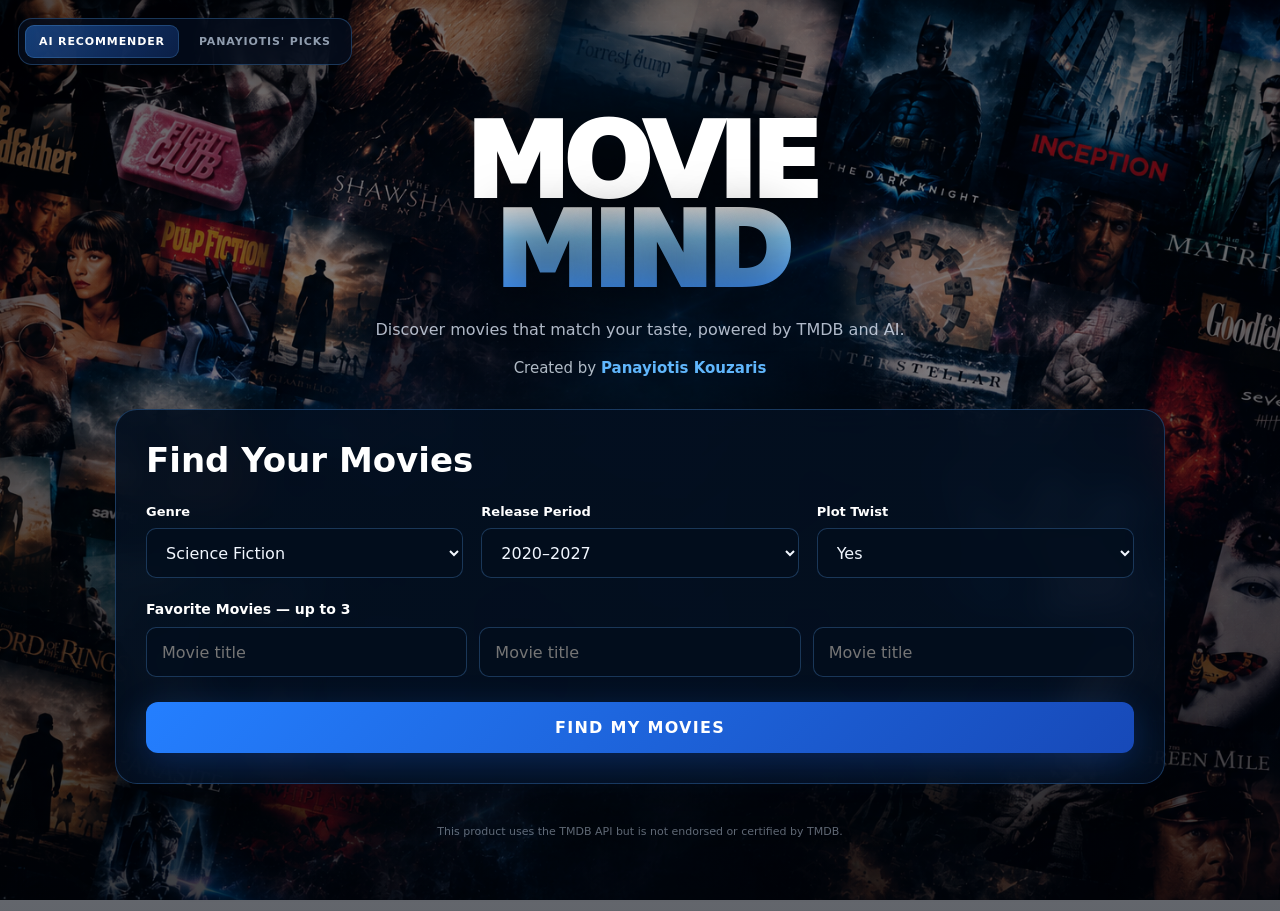
<file: index.html>
<!DOCTYPE html>
<html lang="en">
<head>
<meta charset="UTF-8">
<meta name="viewport" content="width=device-width, initial-scale=1.0">
<title>MovieMind AI</title>
<meta name="description" content="MovieMind AI — personalized movie recommendations created by Panayiotis Kouzaris.">

<style>
*{box-sizing:border-box}

html{
    scroll-behavior:smooth
}

body{
    margin:0;
    min-height:100vh;
    color:#fff;
    font-family:
        Inter,
        system-ui,
        -apple-system,
        BlinkMacSystemFont,
        "Segoe UI",
        sans-serif;

    background:
        linear-gradient(
            rgba(2,7,17,.38),
            rgba(2,7,17,.62)
        ),
        url("ChatGPT Image 25 Σεπ 2026, 02_15_11 μ.μ..png")
        center/cover fixed no-repeat;

    overflow-x:hidden;
}

body:after{
    content:"";
    position:fixed;
    inset:0;
    pointer-events:none;
    z-index:-1;

    background:
        radial-gradient(
            ellipse at center,
            transparent 30%,
            rgba(0,0,0,.45) 100%
        );
}

button,
select,
input{
    font:inherit;
}

button{
    cursor:pointer;
}

.container{
    width:min(1050px,calc(100% - 32px));
    margin:auto;
    padding:42px 0 70px;
}


/* =========================
   MODE SWITCH
========================= */

.mode-switch{
    position:fixed;
    top:18px;
    left:18px;
    z-index:50;

    display:flex;
    gap:6px;

    padding:6px;

    border:1px solid rgba(90,170,255,.28);
    border-radius:14px;

    background:rgba(3,12,27,.82);

    backdrop-filter:blur(18px);

    box-shadow:
        0 12px 35px rgba(0,0,0,.35);
}

.mode-button{
    border:0;
    border-radius:9px;

    padding:10px 14px;

    color:rgba(220,235,255,.65);
    background:transparent;

    font-size:11px;
    font-weight:800;
    letter-spacing:.08em;
}

.mode-button.active{
    color:#fff;

    background:
        linear-gradient(
            135deg,
            rgba(45,135,255,.42),
            rgba(30,80,180,.3)
        );

    box-shadow:
        inset 0 0 0 1px rgba(100,185,255,.22);
}


/* =========================
   MODE CONTENT
========================= */

.mode-content{
    display:none;
}

.mode-content.active{
    display:block;
}


/* =========================
   HERO
========================= */

.hero{
    text-align:center;
    padding:58px 10px 32px;
}

.hero h1{
    margin:18px 0 10px;

    font-size:clamp(54px,10vw,104px);
    line-height:.86;
    letter-spacing:-.055em;
    font-weight:950;

    text-shadow:
        0 10px 50px rgba(0,0,0,.55);
}

.hero h1 span{
    display:block;

    background:
        linear-gradient(
            180deg,
            #fff 0%,
            #8bd1ff 35%,
            #398fff 100%
        );

    -webkit-background-clip:text;
    background-clip:text;
    -webkit-text-fill-color:transparent;
}

.hero p{
    max-width:650px;
    margin:20px auto 0;

    color:rgba(225,235,250,.78);

    font-size:16px;
    line-height:1.65;
}

.creator{
    margin-top:16px;

    color:rgba(230,239,250,.78);

    font-size:15px;
}

.creator strong{
    color:#62b9ff;
}


/* =========================
   MAIN BOX
========================= */

.box{
    padding:30px;

    border:1px solid rgba(85,165,255,.28);
    border-radius:22px;

    background:
        linear-gradient(
            145deg,
            rgba(3,15,31,.91),
            rgba(4,17,35,.82)
        );

    box-shadow:
        0 30px 80px rgba(0,0,0,.42);

    backdrop-filter:blur(16px);
}

.box h2{
    margin:0 0 24px;

    font-size:
        clamp(
            25px,
            4vw,
            34px
        );
}


/* =========================
   AI FORM
========================= */

.form-grid{
    display:grid;

    grid-template-columns:
        repeat(3,1fr);

    gap:18px;
}

.field label{
    display:block;

    margin-bottom:9px;

    font-size:13px;
    font-weight:700;
}

.field select,
.field input{
    width:100%;
    min-height:50px;

    padding:0 15px;

    border:
        1px solid
        rgba(90,165,245,.28);

    border-radius:10px;

    outline:none;

    color:#f2f7ff;

    background:
        rgba(3,14,29,.82);
}

.field select option{
    background:#071426;
    color:#fff;
}

.favorites{
    margin-top:23px;
}

.favorites-title{
    margin-bottom:10px;

    font-size:14px;
    font-weight:700;
}

.favorite-grid{
    display:grid;

    grid-template-columns:
        repeat(3,1fr);

    gap:12px;
}

.find-button{
    width:100%;

    margin-top:25px;

    padding:16px;

    border:0;
    border-radius:12px;

    color:#fff;

    font-weight:900;
    letter-spacing:.08em;

    background:
        linear-gradient(
            135deg,
            #247fff,
            #1749b8
        );

    box-shadow:
        0 10px 35px
        rgba(30,110,255,.25);
}


/* =========================
   RESULTS
========================= */

.results{
    margin-top:30px;
}

.loading{
    padding:50px;

    text-align:center;

    border:
        1px solid
        rgba(85,165,255,.2);

    border-radius:18px;

    background:
        rgba(3,15,31,.78);
}

.spinner{
    width:38px;
    height:38px;

    margin:
        0 auto 15px;

    border:
        3px solid
        rgba(255,255,255,.15);

    border-top-color:#54aaff;

    border-radius:50%;

    animation:
        spin 1s linear infinite;
}

@keyframes spin{
    to{
        transform:rotate(360deg);
    }
}

.movie-grid{
    display:grid;

    grid-template-columns:
        repeat(2,1fr);

    gap:18px;
}

.movie-card{
    display:flex;

    gap:16px;

    padding:15px;

    min-height:180px;

    border:
        1px solid
        rgba(90,165,255,.2);

    border-radius:16px;

    background:
        rgba(3,15,31,.82);
}

.movie-card img{
    width:105px;
    height:158px;

    object-fit:cover;

    border-radius:9px;

    flex:none;
}

.movie-info{
    min-width:0;
}

.movie-info h3{
    margin:
        0 0 7px;

    font-size:19px;
}

.movie-meta{
    color:#70bfff;

    font-size:13px;

    margin-bottom:9px;
}

.movie-rating{
    display:inline-block;

    margin-bottom:9px;

    padding:
        4px 8px;

    border-radius:6px;

    background:
        rgba(255,193,7,.12);

    color:#ffd76a;

    font-size:12px;
    font-weight:800;
}

.movie-reason{
    color:
        rgba(225,235,250,.72);

    font-size:13px;
    line-height:1.5;
}


/* =========================
   PANAYIOTIS' PICKS
========================= */

.picks-header{
    display:flex;

    align-items:center;

    justify-content:space-between;

    gap:15px;

    margin-bottom:25px;
}

.picks-header h2{
    margin:0;
}

.picks-header select{
    min-width:210px;

    padding:12px 14px;

    border:
        1px solid
        rgba(90,165,245,.3);

    border-radius:10px;

    color:#fff;

    background:#071426;
}

.picks-grid{
    display:grid;

    grid-template-columns:
        repeat(2,1fr);

    gap:18px;
}

.pick-card{
    display:flex;

    align-items:center;

    gap:12px;

    min-height:150px;

    padding:12px;

    border:
        1px solid
        rgba(90,165,255,.2);

    border-radius:15px;

    background:
        rgba(3,15,31,.82);
}

.pick-poster{
    width:92px;
    height:138px;

    object-fit:cover;

    border-radius:8px;

    flex:none;

    background:#071426;
}

.pick-rank{
    width:32px;
    height:32px;

    display:flex;

    align-items:center;
    justify-content:center;

    flex:none;

    border-radius:50%;

    background:
        rgba(45,135,255,.2);

    color:#70bfff;

    font-size:11px;
    font-weight:900;
}

.pick-info{
    min-width:0;

    flex:1;
}

.pick-title{
    margin:0 0 5px;

    font-size:16px;
}

.pick-year{
    color:
        rgba(220,235,255,.58);

    font-size:12px;
}

.pick-tmdb{
    display:inline-block;

    margin-top:9px;

    color:#70bfff;

    font-size:11px;

    text-decoration:none;
}

.pick-rating{
    min-width:65px;

    text-align:right;

    color:#ffd76a;

    font-size:13px;
    font-weight:900;
}


/* =========================
   ERROR
========================= */

.error-box{
    padding:18px;

    border-radius:12px;

    background:
        rgba(180,30,30,.18);

    border:
        1px solid
        rgba(255,80,80,.25);

    color:#ffb0b0;
}


/* =========================
   TMDB
========================= */

.tmdb{
    margin-top:40px;

    text-align:center;

    color:
        rgba(220,235,255,.5);

    font-size:11px;

    line-height:1.5;
}


/* =========================
   MOBILE
========================= */

@media(max-width:800px){

    .form-grid,
    .favorite-grid,
    .movie-grid,
    .picks-grid{
        grid-template-columns:1fr;
    }

    .picks-header{
        align-items:stretch;

        flex-direction:column;
    }

    .picks-header select{
        width:100%;
    }

    .mode-switch{
        position:relative;

        top:auto;
        left:auto;

        width:max-content;

        margin:
            15px auto 0;
    }

    .hero{
        padding-top:30px;
    }
}

@media(max-width:500px){

    .container{
        width:
            calc(100% - 20px);
    }

    .box{
        padding:20px;
    }

    .pick-card{
        align-items:flex-start;
    }

    .pick-rating{
        min-width:55px;
    }
}
</style>
</head>


<body>


<!-- =========================
     MODE SWITCH
========================= -->

<div class="mode-switch">

    <button
        class="mode-button active"
        id="aiModeButton"
        type="button"
    >
        AI RECOMMENDER
    </button>

    <button
        class="mode-button"
        id="picksModeButton"
        type="button"
    >
        PANAYIOTIS' PICKS
    </button>

</div>


<main class="container">


<!-- =========================
     HERO
========================= -->

<section class="hero">

    <h1>
        MOVIE
        <span>MIND</span>
    </h1>

    <p>
        Discover movies that match your taste,
        powered by TMDB and AI.
    </p>

    <div class="creator">
        Created by
        <strong>
            Panayiotis Kouzaris
        </strong>
    </div>

</section>


<!-- =========================
     AI RECOMMENDER
========================= -->

<section
    id="aiMode"
    class="mode-content active"
>

    <div class="box">

        <h2>
            Find Your Movies
        </h2>


        <div class="form-grid">

            <div class="field">

                <label for="genre">
                    Genre
                </label>

                <select id="genre">

                    <option value="science fiction">
                        Science Fiction
                    </option>

                    <option value="thriller">
                        Thriller
                    </option>

                    <option value="action">
                        Action
                    </option>

                    <option value="drama">
                        Drama
                    </option>

                    <option value="comedy">
                        Comedy
                    </option>

                    <option value="horror">
                        Horror
                    </option>

                    <option value="romance">
                        Romance
                    </option>

                    <option value="mystery">
                        Mystery
                    </option>

                    <option value="adventure">
                        Adventure
                    </option>

                    <option value="fantasy">
                        Fantasy
                    </option>

                    <option value="any">
                        Any
                    </option>

                </select>

            </div>


            <div class="field">

                <label for="period">
                    Release Period
                </label>

                <select id="period">

                    <option value="2020-2027">
                        2020–2027
                    </option>

                    <option value="2010-2020">
                        2010–2020
                    </option>

                    <option value="2000-2010">
                        2000–2010
                    </option>

                    <option value="1990-2000">
                        1990–2000
                    </option>

                    <option value="1980-1990">
                        1980–1990
                    </option>

                    <option value="before-1980">
                        Before 1980
                    </option>

                    <option value="any">
                        Any
                    </option>

                </select>

            </div>


            <div class="field">

                <label for="plotTwist">
                    Plot Twist
                </label>

                <select id="plotTwist">

                    <option value="yes">
                        Yes
                    </option>

                    <option value="no">
                        No
                    </option>

                    <option value="any">
                        Any
                    </option>

                </select>

            </div>

        </div>


        <div class="favorites">

            <div class="favorites-title">
                Favorite Movies — up to 3
            </div>


            <div class="favorite-grid">

                <div class="field">

                    <input
                        id="favorite1"
                        placeholder="Movie title"
                    >

                </div>


                <div class="field">

                    <input
                        id="favorite2"
                        placeholder="Movie title"
                    >

                </div>


                <div class="field">

                    <input
                        id="favorite3"
                        placeholder="Movie title"
                    >

                </div>

            </div>

        </div>


        <button
            class="find-button"
            id="recommendButton"
            type="button"
        >
            FIND MY MOVIES
        </button>

    </div>


    <section
        class="results"
        id="results"
        style="display:none"
    >

        <h2>
            Your AI Recommendations
        </h2>


        <div
            id="loading"
            class="loading"
            style="display:none"
        >

            <div class="spinner"></div>

            <p>
                MovieMind is searching the stars...
            </p>

        </div>


        <div
            id="movieResults"
            class="movie-grid"
            style="display:none"
        ></div>

    </section>

</section>


<!-- =========================
     PANAYIOTIS' PICKS
========================= -->

<section
    id="picksMode"
    class="mode-content"
>

    <div class="box">

        <div class="picks-header">

            <h2 id="picksTitle">
                Science Fiction
            </h2>


            <select id="pickCategory">

                <option value="science-fiction">
                    Science Fiction
                </option>

                <option value="thriller">
                    Thriller
                </option>

                <option value="action">
                    Action
                </option>

                <option value="drama">
                    Drama
                </option>

                <option value="comedy">
                    Comedy
                </option>

                <option value="horror">
                    Horror
                </option>

                <option value="romance">
                    Romance
                </option>

                <option value="mystery">
                    Mystery
                </option>

                <option value="adventure">
                    Adventure
                </option>

                <option value="fantasy">
                    Fantasy
                </option>

            </select>

        </div>


        <div
            id="picksGrid"
            class="picks-grid"
        ></div>

    </div>

</section>


<div class="tmdb">

    This product uses the TMDB API
    but is not endorsed or certified by TMDB.

</div>


</main>


<script>

const API_URL =
    "https://movie-mind-api.pankouzaris.workers.dev/";


/* =========================
   PICK GENRES
========================= */

const PICK_GENRES = {

    "science-fiction": 878,

    "thriller": 53,

    "action": 28,

    "drama": 18,

    "comedy": 35,

    "horror": 27,

    "romance": 10749,

    "mystery": 9648,

    "adventure": 12,

    "fantasy": 14

};


const PICK_GENRE_NAMES = {

    "science-fiction":
        "Science Fiction",

    "thriller":
        "Thriller",

    "action":
        "Action",

    "drama":
        "Drama",

    "comedy":
        "Comedy",

    "horror":
        "Horror",

    "romance":
        "Romance",

    "mystery":
        "Mystery",

    "adventure":
        "Adventure",

    "fantasy":
        "Fantasy"

};


let PANAYIOTIS_CATALOG = null;


/* =========================
   MODE SWITCH
========================= */

const aiButton =
    document.getElementById(
        "aiModeButton"
    );

const picksButton =
    document.getElementById(
        "picksModeButton"
    );

const aiMode =
    document.getElementById(
        "aiMode"
    );

const picksMode =
    document.getElementById(
        "picksMode"
    );


function showMode(mode){

    const picks =
        mode === "picks";


    aiMode.classList.toggle(
        "active",
        !picks
    );

    picksMode.classList.toggle(
        "active",
        picks
    );


    aiButton.classList.toggle(
        "active",
        !picks
    );

    picksButton.classList.toggle(
        "active",
        picks
    );


    if(picks){

        displayPicks();

    }

}


aiButton.addEventListener(
    "click",
    () => showMode("ai")
);


picksButton.addEventListener(
    "click",
    () => showMode("picks")
);


/* =========================
   AI RECOMMENDER
========================= */

async function findMovies(){

    const results =
        document.getElementById(
            "results"
        );

    const loading =
        document.getElementById(
            "loading"
        );

    const out =
        document.getElementById(
            "movieResults"
        );

    const button =
        document.getElementById(
            "recommendButton"
        );


    results.style.display =
        "block";

    loading.style.display =
        "block";

    out.style.display =
        "none";

    out.innerHTML =
        "";


    button.disabled =
        true;

    button.textContent =
        "SEARCHING...";


    try{

        const response =
            await fetch(
                API_URL,
                {
                    method:"POST",

                    headers:{
                        "Content-Type":
                            "application/json"
                    },

                    body:
                        JSON.stringify({

                            genre:
                                document
                                    .getElementById(
                                        "genre"
                                    )
                                    .value,

                            period:
                                document
                                    .getElementById(
                                        "period"
                                    )
                                    .value,

                            plotTwist:
                                document
                                    .getElementById(
                                        "plotTwist"
                                    )
                                    .value,

                            favoriteMovies:[

                                document
                                    .getElementById(
                                        "favorite1"
                                    )
                                    .value
                                    .trim(),

                                document
                                    .getElementById(
                                        "favorite2"
                                    )
                                    .value
                                    .trim(),

                                document
                                    .getElementById(
                                        "favorite3"
                                    )
                                    .value
                                    .trim()

                            ].filter(Boolean)

                        })

                }
            );


        const data =
            await response.json();


        if(
            !response.ok ||
            !data.success
        ){

            throw new Error(
                data.error ||
                "MovieMind could not find recommendations."
            );

        }


        out.innerHTML =
            (data.recommendations || [])
                .map(
                    movie => `

                        <article
                            class="movie-card"
                        >

                            ${
                                movie.poster_path

                                ?

                                `
                                <img
                                    src="https://image.tmdb.org/t/p/w342${movie.poster_path}"
                                    alt="${escapeAttr(
                                        movie.title
                                    )}"
                                    loading="lazy"
                                >
                                `

                                :

                                ``
                            }


                            <div
                                class="movie-info"
                            >

                                <h3>
                                    ${escapeHtml(
                                        movie.title
                                    )}
                                </h3>


                                <div
                                    class="movie-meta"
                                >
                                    ${escapeHtml(
                                        movie.year || ""
                                    )}
                                </div>


                                <div
                                    class="movie-rating"
                                >
                                    ★
                                    ${Number(
                                        movie.rating || 0
                                    ).toFixed(1)}
                                </div>


                                <div
                                    class="movie-reason"
                                >
                                    ${escapeHtml(
                                        movie.reason || ""
                                    )}
                                </div>

                            </div>

                        </article>

                    `
                )
                .join("");


        out.style.display =
            "grid";


    }catch(e){

        out.innerHTML = `

            <div
                class="error-box"
                style="
                    grid-column:1/-1
                "
            >
                ${escapeHtml(
                    e.message
                )}
            </div>

        `;

        out.style.display =
            "grid";

    }finally{

        loading.style.display =
            "none";

        button.disabled =
            false;

        button.textContent =
            "FIND MY MOVIES";

    }

}


document
    .getElementById(
        "recommendButton"
    )
    .addEventListener(
        "click",
        findMovies
    );


/* =========================
   LOAD PANAYIOTIS' CATALOG
========================= */

async function loadPanayiotisCatalog(){

    if(PANAYIOTIS_CATALOG){

        return PANAYIOTIS_CATALOG;

    }


    try{

        const cached =
            localStorage.getItem(
                "moviemind_panayiotis_catalog_v1"
            );


        if(cached){

            const parsed =
                JSON.parse(cached);


            if(
                Array.isArray(parsed) &&
                parsed.length
            ){

                PANAYIOTIS_CATALOG =
                    parsed;

                return parsed;

            }

        }

    }catch(e){

        localStorage.removeItem(
            "moviemind_panayiotis_catalog_v1"
        );

    }


    const grid =
        document.getElementById(
            "picksGrid"
        );


    grid.innerHTML = `

        <div
            class="loading"
            style="
                display:block;
                grid-column:1/-1
            "
        >

            <div
                class="spinner"
            ></div>

            <p>
                Loading Panayiotis' movies...
            </p>

        </div>

    `;


    const response =
        await fetch(
            API_URL,
            {
                method:"POST",

                headers:{
                    "Content-Type":
                        "application/json"
                },

                body:
                    JSON.stringify({
                        action:
                            "pickCatalog"
                    })
            }
        );


    const data =
        await response.json();


    if(
        !response.ok ||
        !data.success
    ){

        throw new Error(
            data.error ||
            "Could not load Panayiotis' Picks."
        );

    }


    PANAYIOTIS_CATALOG =
        data.movies || [];


    try{

        localStorage.setItem(
            "moviemind_panayiotis_catalog_v1",
            JSON.stringify(
                PANAYIOTIS_CATALOG
            )
        );

    }catch(e){}


    return PANAYIOTIS_CATALOG;

}


/* =========================
   DISPLAY PANAYIOTIS' PICKS
========================= */

async function displayPicks(){

    const category =
        document.getElementById(
            "pickCategory"
        ).value;


    const grid =
        document.getElementById(
            "picksGrid"
        );


    const title =
        document.getElementById(
            "picksTitle"
        );


    title.textContent =
        PICK_GENRE_NAMES[
            category
        ];


    try{

        const catalog =
            await loadPanayiotisCatalog();


        /*
         * IMPORTANT:
         *
         * ALL Letterboxd movies are used.
         *
         * There is NO Top 100 limit.
         */

        let movies =
            [...catalog];


        /*
         * Sort by Panayiotis'
         * Letterboxd rating.
         */

        movies.sort(
            (a,b) =>

                Number(
                    b.rating || 0
                )

                -

                Number(
                    a.rating || 0
                )

                ||

                Number(
                    b.year || 0
                )

                -

                Number(
                    a.year || 0
                )

                ||

                String(
                    a.title
                ).localeCompare(
                    String(
                        b.title
                    )
                )
        );


        /*
         * Filter by the selected
         * TMDB genre.
         *
         * Movies can appear in
         * multiple categories.
         */

        const genreId =
            PICK_GENRES[
                category
            ];


        movies =
            movies.filter(
                movie =>

                    Array.isArray(
                        movie.genre_ids
                    )

                    &&

                    movie.genre_ids.includes(
                        genreId
                    )
            );


        if(
            !movies.length
        ){

            grid.innerHTML = `

                <div
                    class="error-box"
                    style="
                        grid-column:1/-1
                    "
                >
                    No rated movies were
                    found in this category.
                </div>

            `;

            return;

        }


        grid.innerHTML =
            movies
                .map(
                    (movie,index) => {


                        const poster =
                            movie.poster_path

                            ?

                            `
                            <img
                                class="pick-poster"
                                src="https://image.tmdb.org/t/p/w342${movie.poster_path}"
                                alt="${escapeAttr(
                                    movie.title
                                )}"
                                loading="lazy"
                            >
                            `

                            :

                            `
                            <div
                                class="pick-poster"
                            ></div>
                            `;


                        const url =
                            movie.tmdb_id

                            ?

                            `https://www.themoviedb.org/movie/${movie.tmdb_id}`

                            :

                            `https://www.themoviedb.org/search/movie?query=${encodeURIComponent(
                                movie.title
                            )}`;


                        return `

                            <article
                                class="pick-card"
                            >

                                ${poster}


                                <div
                                    class="pick-rank"
                                >
                                    #${index + 1}
                                </div>


                                <div
                                    class="pick-info"
                                >

                                    <h3
                                        class="pick-title"
                                    >
                                        ${escapeHtml(
                                            movie.title
                                        )}
                                    </h3>


                                    <div
                                        class="pick-year"
                                    >
                                        ${escapeHtml(
                                            String(
                                                movie.year || ""
                                            )
                                        )}
                                    </div>


                                    <a
                                        class="pick-tmdb"
                                        href="${escapeAttr(
                                            url
                                        )}"
                                        target="_blank"
                                        rel="noopener noreferrer"
                                    >
                                        VIEW ON TMDB →
                                    </a>

                                </div>


                                <div
                                    class="pick-rating"
                                >
                                    ${Number(
                                        movie.rating || 0
                                    ).toFixed(1)}
                                    / 5
                                </div>

                            </article>

                        `;

                    }
                )
                .join("");


    }catch(e){

        console.error(e);


        grid.innerHTML = `

            <div
                class="error-box"
                style="
                    grid-column:1/-1
                "
            >

                ${escapeHtml(
                    e.message
                )}

                <br><br>

                Refresh the page
                and try again.

            </div>

        `;

    }

}


document
    .getElementById(
        "pickCategory"
    )
    .addEventListener(
        "change",
        displayPicks
    );


/* =========================
   SECURITY HELPERS
========================= */

function escapeHtml(v){

    return String(
        v ?? ""
    )
    .replace(
        /&/g,
        "&amp;"
    )
    .replace(
        /</g,
        "&lt;"
    )
    .replace(
        />/g,
        "&gt;"
    )
    .replace(
        /"/g,
        "&quot;"
    )
    .replace(
        /'/g,
        "&#039;"
    );

}


function escapeAttr(v){

    return String(
        v ?? ""
    )
    .replace(
        /&/g,
        "&amp;"
    )
    .replace(
        /"/g,
        "&quot;"
    )
    .replace(
        /</g,
        "&lt;"
    )
    .replace(
        />/g,
        "&gt;"
    );

}

</script>

</body>
</html>
</file>
